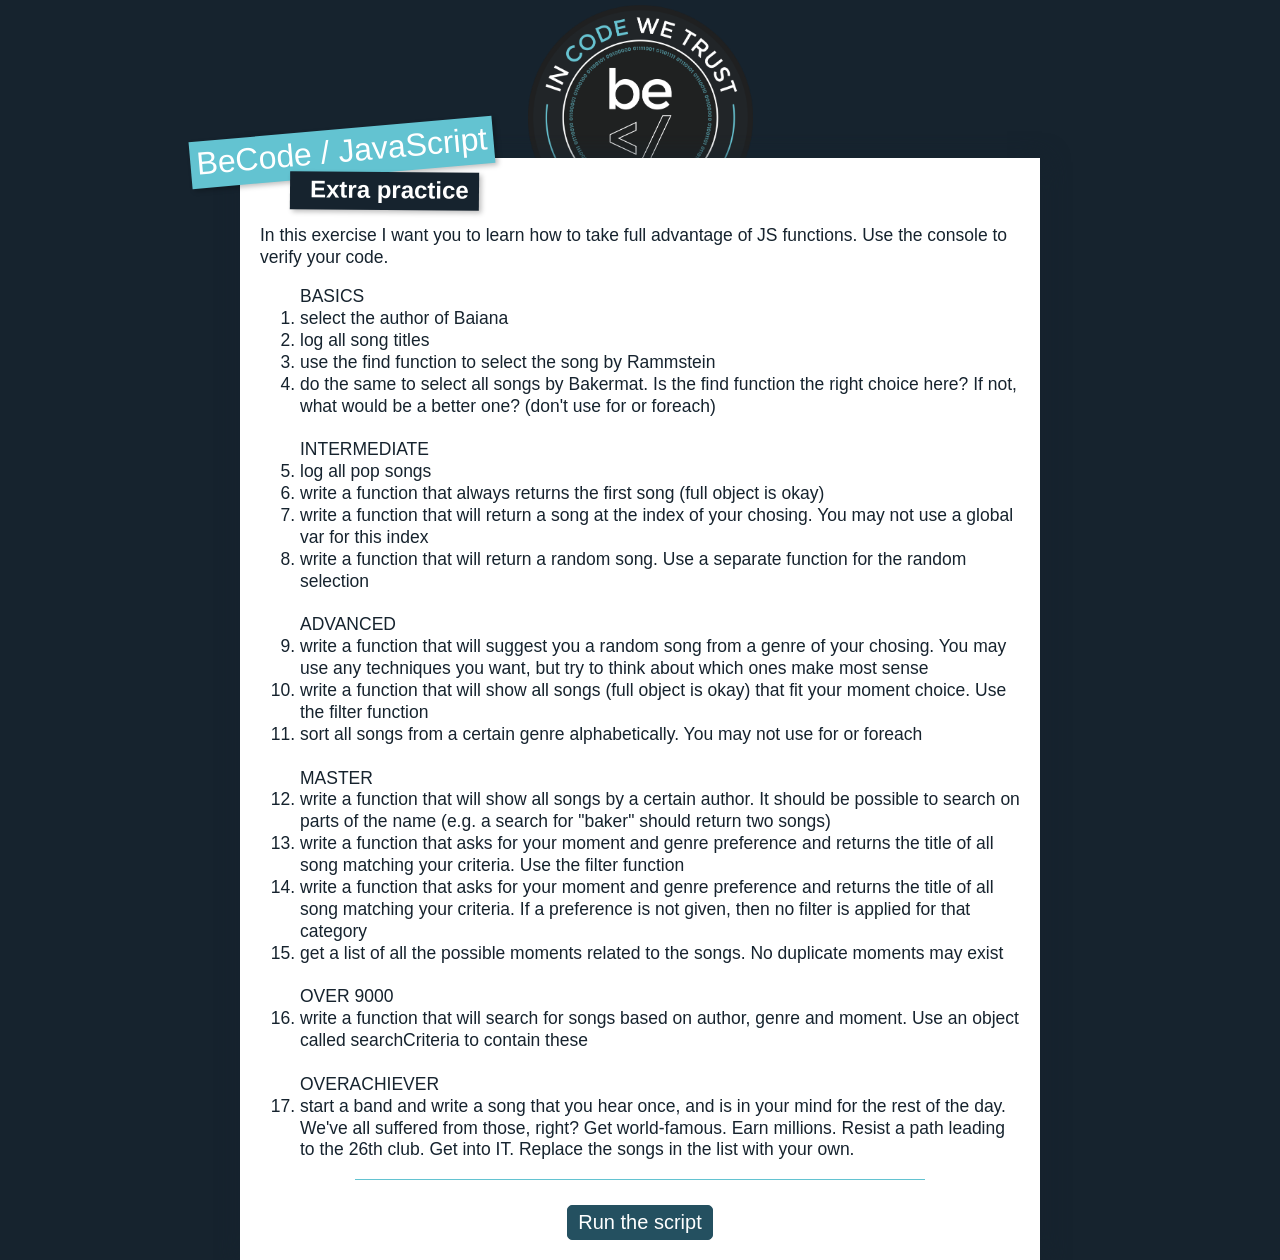
<file: 09_jukebox/index.html>
<!DOCTYPE html>
<html lang="en">

<head>
    <meta charset="UTF-8" />
    <title>BeCode/JavaScript - Extra practice</title>

    <link href="https://fonts.googleapis.com/css?family=Montserrat" rel="stylesheet" />
    <link rel="stylesheet" href="../_shared/css/normalize.css" />
    <link rel="stylesheet" href="../_shared/css/styles.css" />
</head>

<body>
<div class="container">
    <header>
        <h1>BeCode / JavaScript</h1>
        <h2>
            <strong>Extra practice</strong>
        </h2>
    </header>
    <div class="content">
        <section class="explain">
            <p>In this exercise I want you to learn how to take full advantage of JS functions. Use the console to verify your code.
            </p>
            <ol>
                BASICS
                <li>select the author of Baiana
                </li>
                <li>log all song titles
                </li>
                <li>use the find function to select the song by Rammstein
                </li>
                <li>do the same to select all songs by Bakermat. Is the find function the right choice here? If not, what would be a better one? (don't use for or foreach)
                </li><br/>
                INTERMEDIATE
                <li>log all pop songs</li>
                <li>write a function that always returns the first song (full object is okay)
                </li>
                <li>write a function that will return a song at the index of your chosing. You may not use a global var for this index
                </li>
                <li>write a function that will return a random song. Use a separate function for the random selection
                </li><br/>
                ADVANCED
                <li>write a function that will suggest you a random song from a genre of your chosing. You may use any techniques you want, but try to think about which ones make most sense
                </li>
                <li>write a function that will show all songs (full object is okay) that fit your moment choice. Use the filter function
                </li>
                <li>sort all songs from a certain genre alphabetically. You may not use for or foreach
                </li><br/>
                MASTER
                <li>write a function that will show all songs by a certain author. It should be possible to search on parts of the name (e.g. a search for "baker" should return two songs)
                </li>
                <li>write a function that asks for your moment and genre preference and returns the title of all song matching your criteria. Use the filter function
                </li>
                <li>write a function that asks for your moment and genre preference and returns the title of all song matching your criteria. If a preference is not given, then no filter is applied for that category
                </li>
                <li>get a list of all the possible moments related to the songs. No duplicate moments may exist
                </li><br/>
                OVER 9000
                <li>write a function that will search for songs based on author, genre and moment. Use an object called searchCriteria to contain these
                </li><br/>
                OVERACHIEVER
                <li>start a band and write a song that you hear once, and is in your mind for the rest of the day. We've all suffered from those, right? Get world-famous. Earn millions. Resist a path leading to the 26th club. Get into IT. Replace the songs in the list with your own.</li>


            </ol>
        </section>
        <section class="material">
            <div class="actions">
                <button type="button" id="run">Run the script</button>
            </div>
        </section>
    </div>
</div>

<script src="jukebox.js"></script>
</body>
</html>
</file>
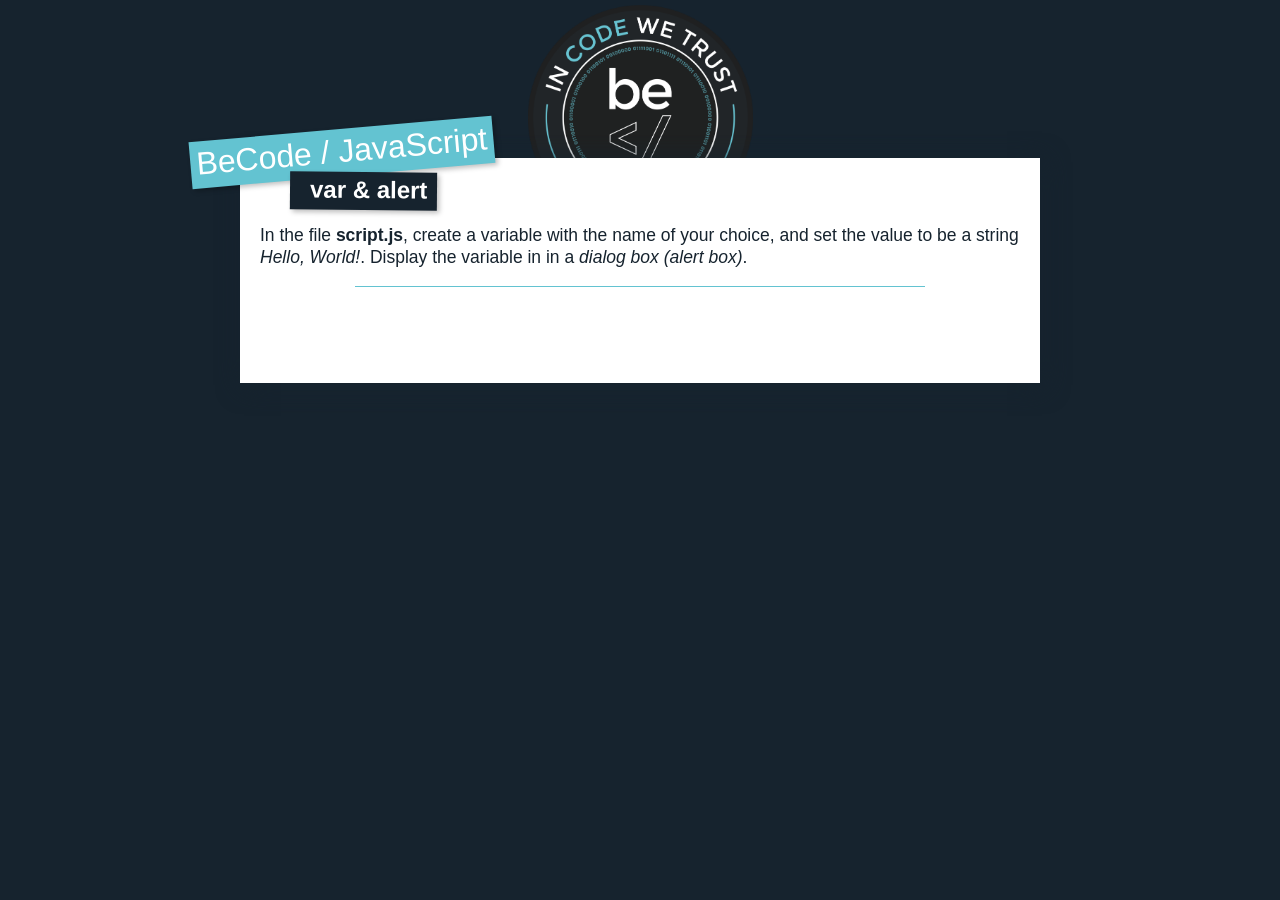
<file: 01-base/01-var-alert/index.html>
<!DOCTYPE html>
<html lang="en">
    <head>
        <meta charset="UTF-8" />
        <title>BeCode/JavaScript - var & alert</title>

        <link href="https://fonts.googleapis.com/css?family=Montserrat" rel="stylesheet" />
        <link rel="stylesheet" href="../../_shared/css/normalize.css" />
        <link rel="stylesheet" href="../../_shared/css/styles.css" />
    </head>
    <body>
        <div class="container">
            <header>
                <h1>BeCode / JavaScript</h1>
                <h2>
                    <strong>var & alert</strong>
                </h2>
            </header>
            <div class="content">
                <section class="explain">
                    <p>In the file <strong>script.js</strong>, create a variable with the name of your choice,
                        and set the value to be a string <em>Hello, World!</em>. Display the variable in
                        in a <em>dialog box (alert box)</em>.</p>
                </section>
            </div>
        </div>

        <script src="./script.js"></script>
    </body>
</html>
</file>
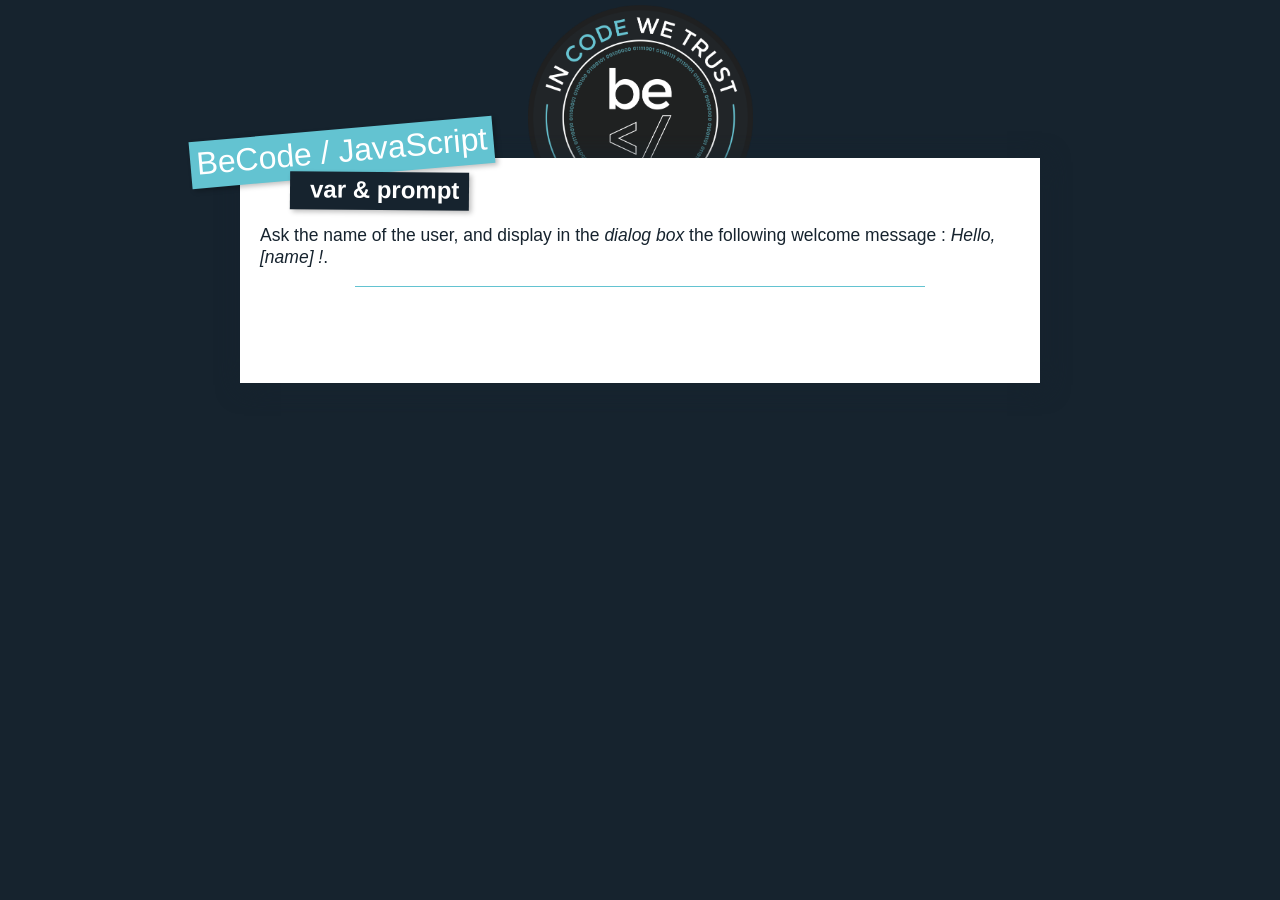
<file: 01-base/02-var-prompt/index.html>
<!DOCTYPE html>
<html lang="en">
    <head>
        <meta charset="UTF-8" />
        <title>BeCode/JavaScript - var & prompt</title>

        <link href="https://fonts.googleapis.com/css?family=Montserrat" rel="stylesheet" />
        <link rel="stylesheet" href="../../_shared/css/normalize.css" />
        <link rel="stylesheet" href="../../_shared/css/styles.css" />
    </head>
    <body>
        <div class="container">
            <header>
                <h1>BeCode / JavaScript</h1>
                <h2>
                    <strong>var & prompt</strong>
                </h2>
            </header>
            <div class="content">
                <section class="explain">
                    <p>Ask the name of the user, and display in the  <em>dialog box</em> the following welcome message : <em>Hello, [name] !</em>.</p>
                </section>
            </div>
        </div>

        <script src="./script.js"></script>
    </body>
</html>
</file>
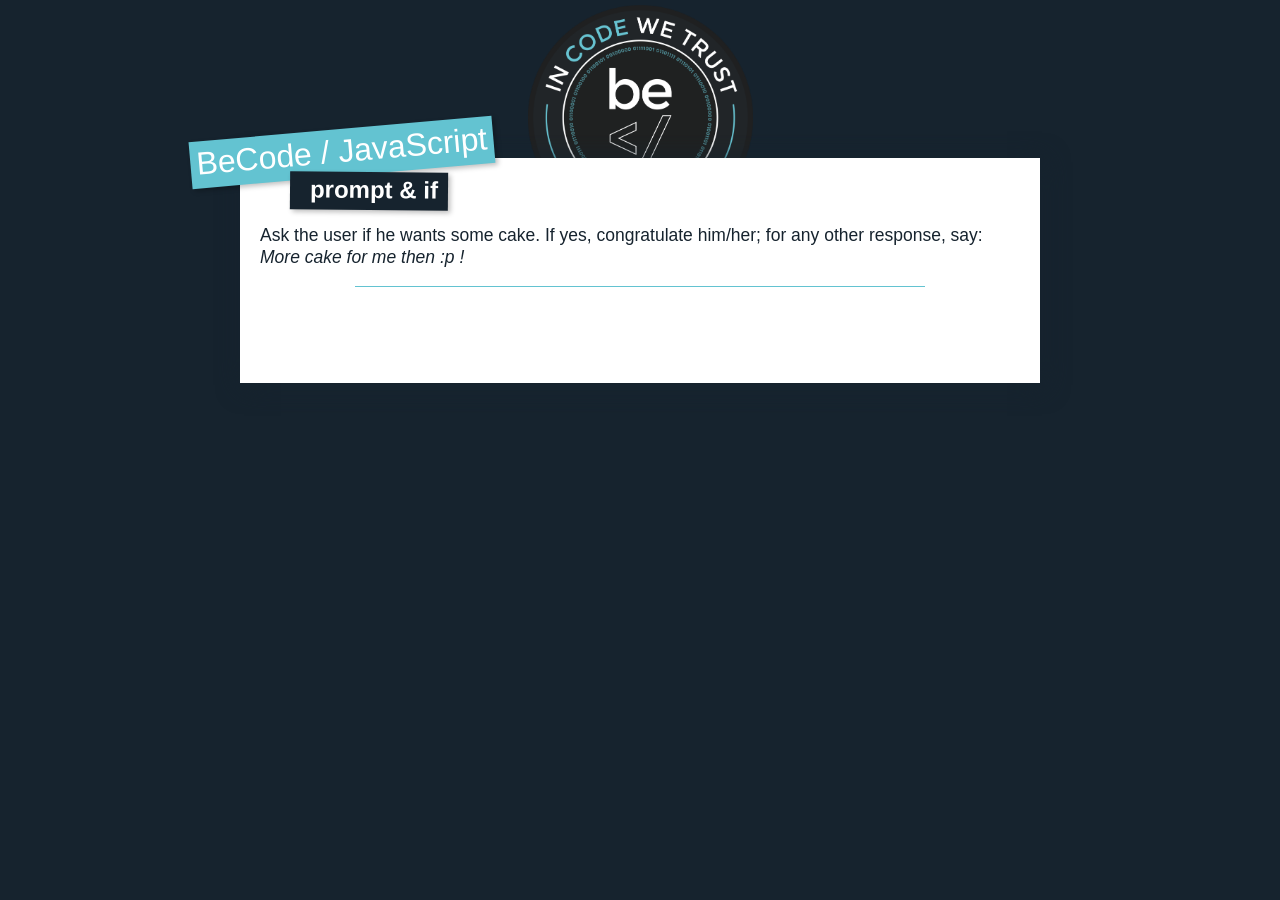
<file: 01-base/03-prompt-if/index.html>
<!DOCTYPE html>
<html lang="en">
    <head>
        <meta charset="UTF-8" />
        <title>BeCode/JavaScript - prompt & if</title>

        <link href="https://fonts.googleapis.com/css?family=Montserrat" rel="stylesheet" />
        <link rel="stylesheet" href="../../_shared/css/normalize.css" />
        <link rel="stylesheet" href="../../_shared/css/styles.css" />
    </head>
    <body>
        <div class="container">
            <header>
                <h1>BeCode / JavaScript</h1>
                <h2>
                    <strong>prompt & if</strong>
                </h2>
            </header>
            <div class="content">
                <section class="explain">
                    <p>Ask the user if he wants some cake. If yes, congratulate him/her; for any other response, say:
                        <em>More cake for me then :p !</em></p>
                </section>
            </div>
        </div>

        <script src="./script.js"></script>
    </body>
</html>
</file>
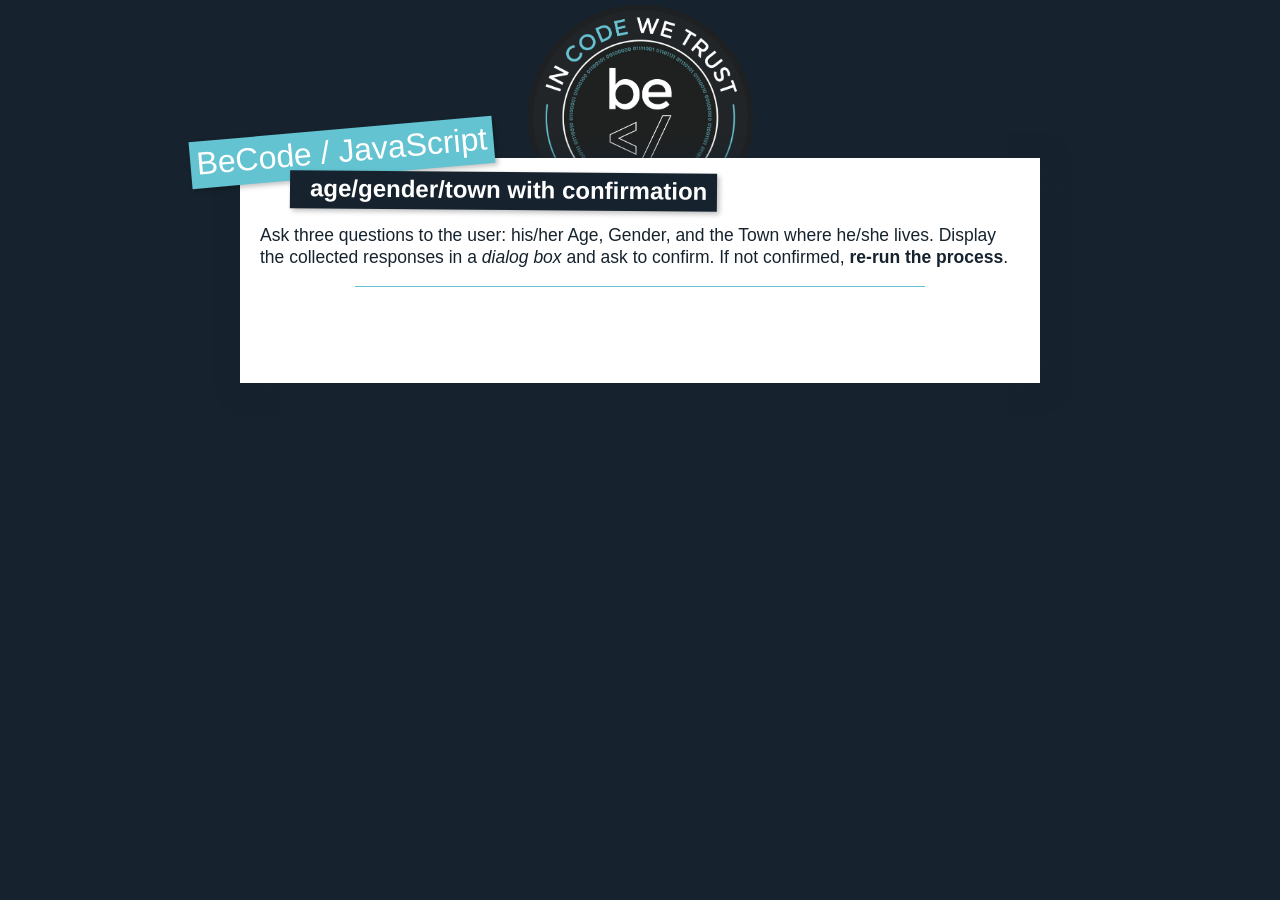
<file: 01-base/04-agt-confirm/index.html>
<!DOCTYPE html>
<html lang="en">
    <head>
        <meta charset="UTF-8" />
        <title>BeCode/JavaScript - age/gender/town with confirmation</title>

        <link href="https://fonts.googleapis.com/css?family=Montserrat" rel="stylesheet" />
        <link rel="stylesheet" href="../../_shared/css/normalize.css" />
        <link rel="stylesheet" href="../../_shared/css/styles.css" />
    </head>
    <body>
        <div class="container">
            <header>
                <h1>BeCode / JavaScript</h1>
                <h2>
                    <strong>age/gender/town with confirmation</strong>
                </h2>
            </header>
            <div class="content">
                <section class="explain">
                    <p>Ask three questions to the user: his/her Age, Gender, and the Town where he/she lives.
                        Display the collected responses in a <em>dialog box</em> and ask to confirm.
                        If not confirmed, <strong>re-run the process</strong>.</p>
                </section>
            </div>
        </div>

        <script src="./script.js"></script>
    </body>
</html>
</file>
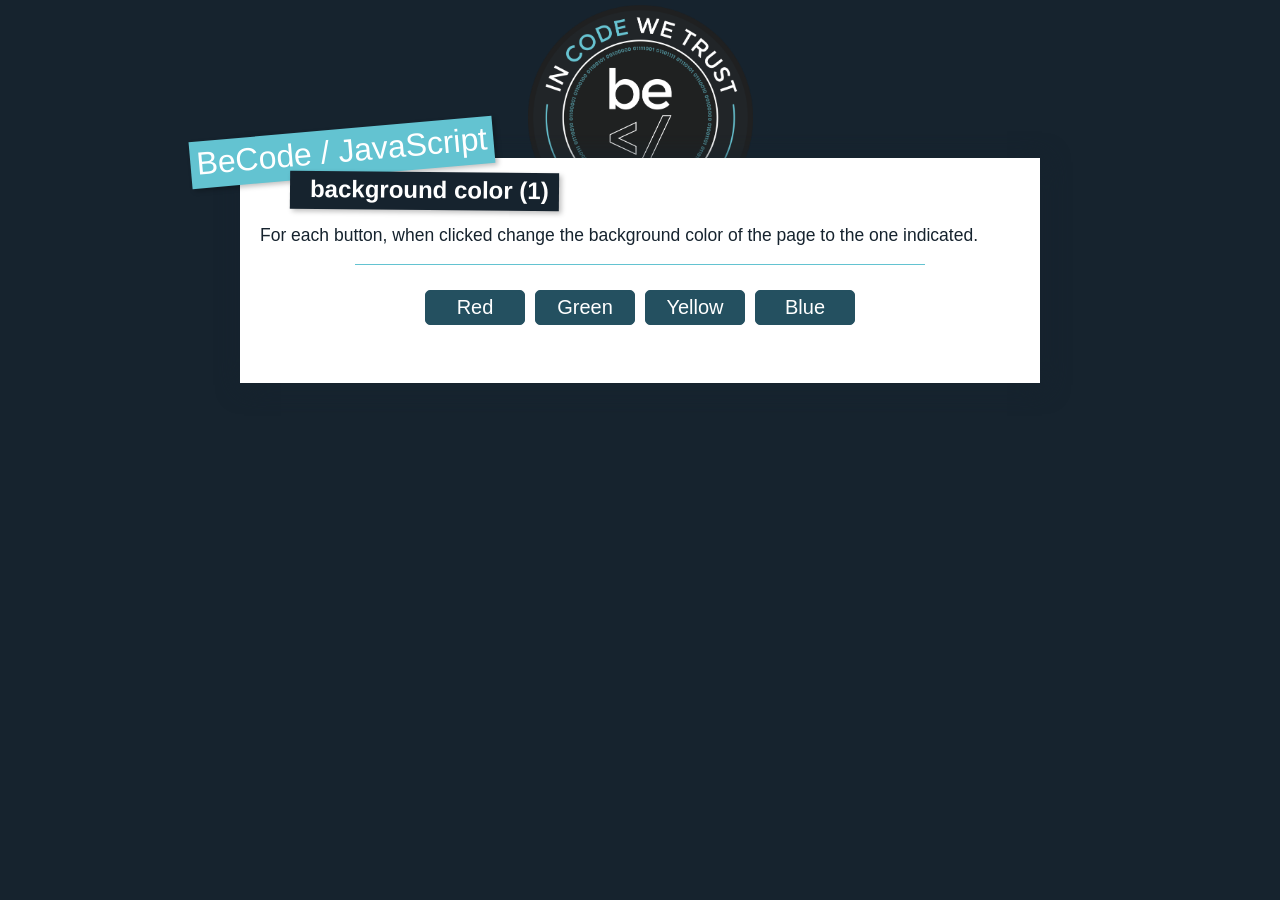
<file: 02-colors/01-change-bcg-one/index.html>
<!DOCTYPE html>
<html lang="en">
    <head>
        <meta charset="UTF-8" />
        <title>BeCode/JavaScript - Background color (1)</title>

        <link href="https://fonts.googleapis.com/css?family=Montserrat" rel="stylesheet" />
        <link rel="stylesheet" href="../../_shared/css/normalize.css" />
        <link rel="stylesheet" href="../../_shared/css/styles.css" />
    </head>
    <body>
        <div class="container">
            <header>
                <h1>BeCode / JavaScript</h1>
                <h2>
                    <strong>background color (1)</strong>
                </h2>
            </header>
            <div class="content">
                <section class="explain">
                    <p>For each button, when clicked change the background color of the page to the one indicated.</p>
                </section>
                <section class="material">
                    <div class="actions">
                        <button type="button" id="red">Red</button>
                        <button type="button" id="green">Green</button>
                        <button type="button" id="yellow">Yellow</button>
                        <button type="button" id="blue">Blue</button>
                    </div>
                </section>
            </div>
        </div>

        <script src="./script.js"></script>
    </body>
</html>
</file>
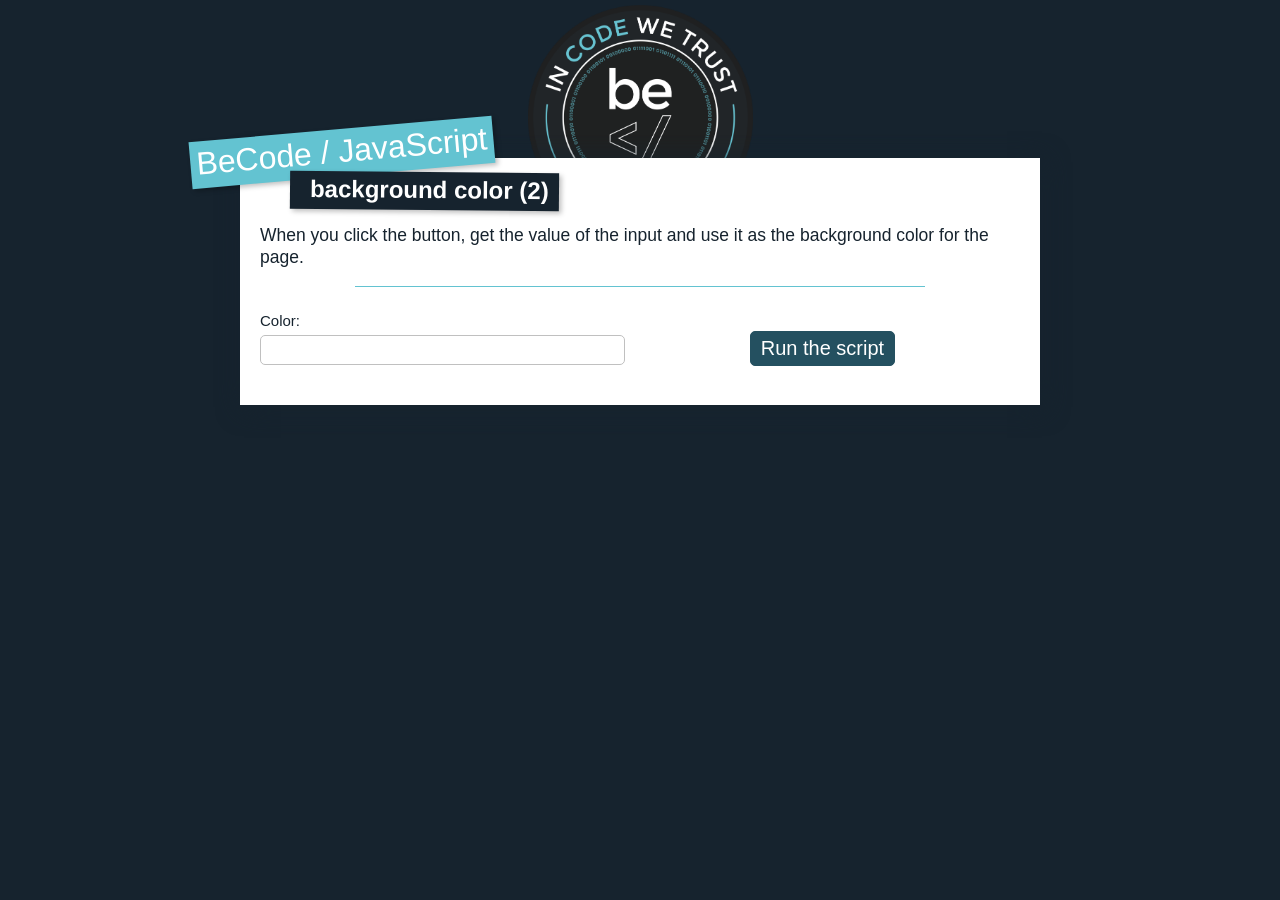
<file: 02-colors/02-change-bcg-two/index.html>
<!DOCTYPE html>
<html lang="en">
    <head>
        <meta charset="UTF-8" />
        <title>BeCode/JavaScript - background color (2)</title>

        <link href="https://fonts.googleapis.com/css?family=Montserrat" rel="stylesheet" />
        <link rel="stylesheet" href="../../_shared/css/normalize.css" />
        <link rel="stylesheet" href="../../_shared/css/styles.css" />
    </head>
    <body>
        <div class="container">
            <header>
                <h1>BeCode / JavaScript</h1>
                <h2>
                    <strong>background color (2)</strong>
                </h2>
            </header>
            <div class="content">
                <section class="explain">
                    <p>When you click the button, get the value of the input and use it as the background color for the page.</p>
                </section>
                <section class="material">
                    <form action="#" method="post">
                        <div class="field">
                            <label for="color">Color:</label>
                            <input type="text" name="color" id="color" />
                        </div>
                        <div class="actions">
                            <button type="button" id="run">Run the script</button>
                        </div>
                    </form>
                </section>
            </div>
        </div>

        <script src="./script.js"></script>
    </body>
</html>
</file>
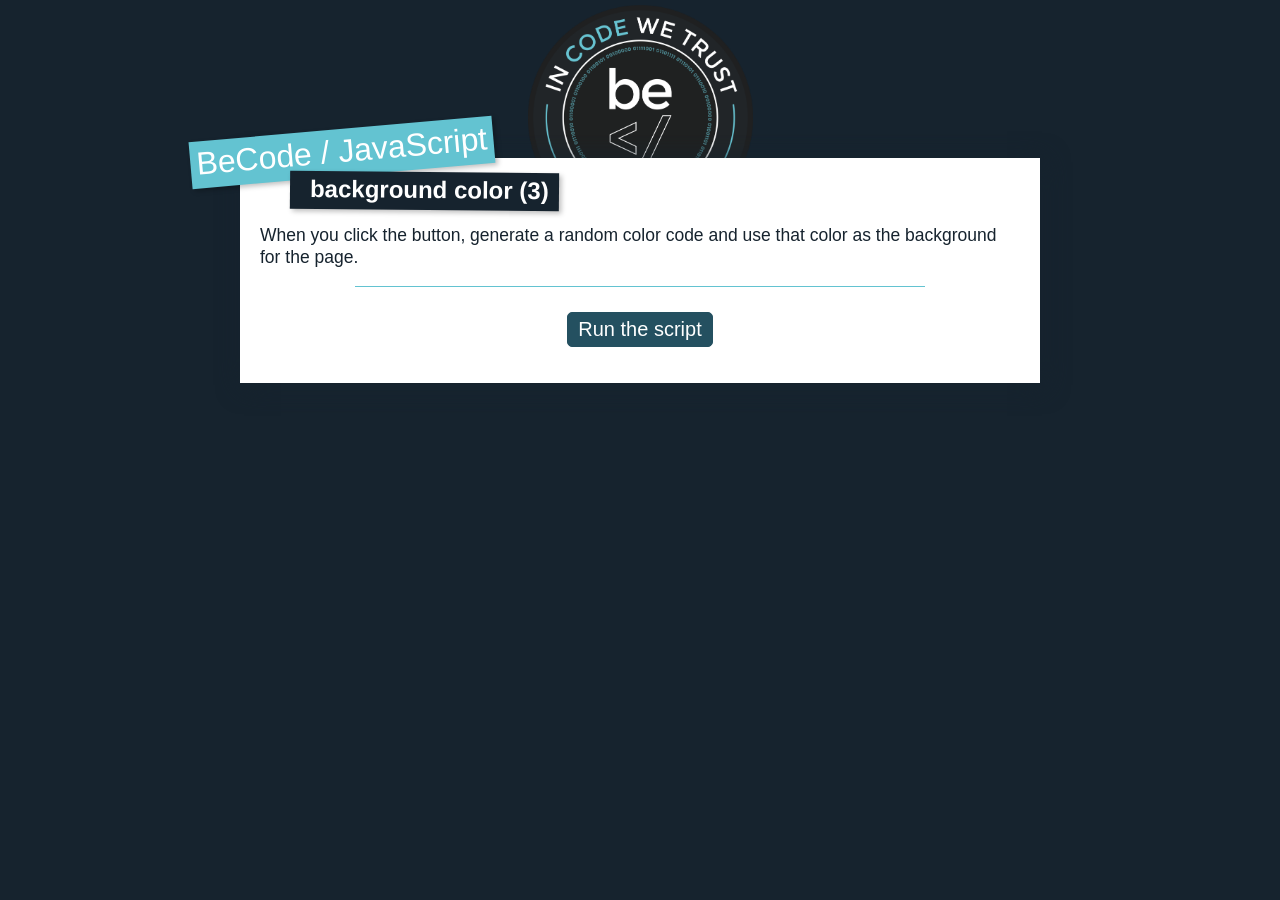
<file: 02-colors/03-change-bcg-three/index.html>
<!DOCTYPE html>
<html lang="en">
    <head>
        <meta charset="UTF-8" />
        <title>BeCode/JavaScript - background color</title>

        <link href="https://fonts.googleapis.com/css?family=Montserrat" rel="stylesheet" />
        <link rel="stylesheet" href="../../_shared/css/normalize.css" />
        <link rel="stylesheet" href="../../_shared/css/styles.css" />
    </head>
    <body>
        <div class="container">
            <header>
                <h1>BeCode / JavaScript</h1>
                <h2>
                    <strong>background color (3)</strong>
                </h2>
            </header>
            <div class="content">
                <section class="explain">
                    <p>When you click the button, generate a random color code and use that color as the background for the page.</p>
                </section>
                <section class="material">
                    <div class="actions">
                        <button type="button" id="run">Run the script</button>
                    </div>
                </section>
            </div>
        </div>

        <script src="./script.js"></script>
    </body>
</html>
</file>
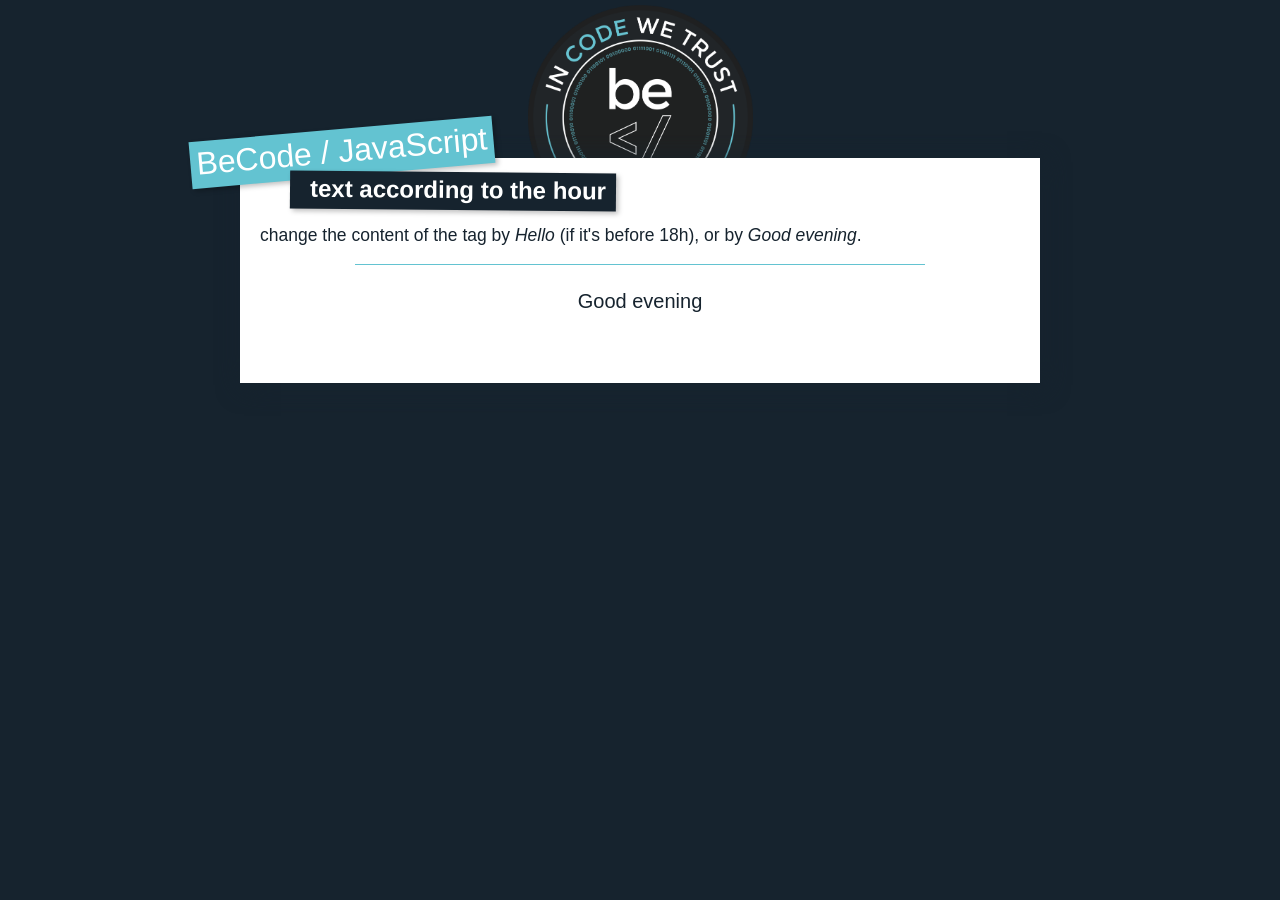
<file: 03-dates/01-title-by-hour-one/index.html>
<!DOCTYPE html>
<html lang="en">
    <head>
        <meta charset="UTF-8" />
        <title>BeCode/JavaScript - text according to the hour</title>

        <link href="https://fonts.googleapis.com/css?family=Montserrat" rel="stylesheet" />
        <link rel="stylesheet" href="../../_shared/css/normalize.css" />
        <link rel="stylesheet" href="../../_shared/css/styles.css" />
    </head>
    <body>
        <div class="container">
            <header>
                <h1>BeCode / JavaScript</h1>
                <h2>
                    <strong>text according to the hour</strong>
                </h2>
            </header>
            <div class="content">
                <section class="explain">
                    <p>change the content of the tag by <em>Hello</em> (if it's before 18h), or by <em>Good evening</em>.</p>
                </section>
                <section class="material">
                    <p id="target">Change me !</p>
                </section>
            </div>
        </div>

        <script src="./script.js"></script>
    </body>
</html>
</file>
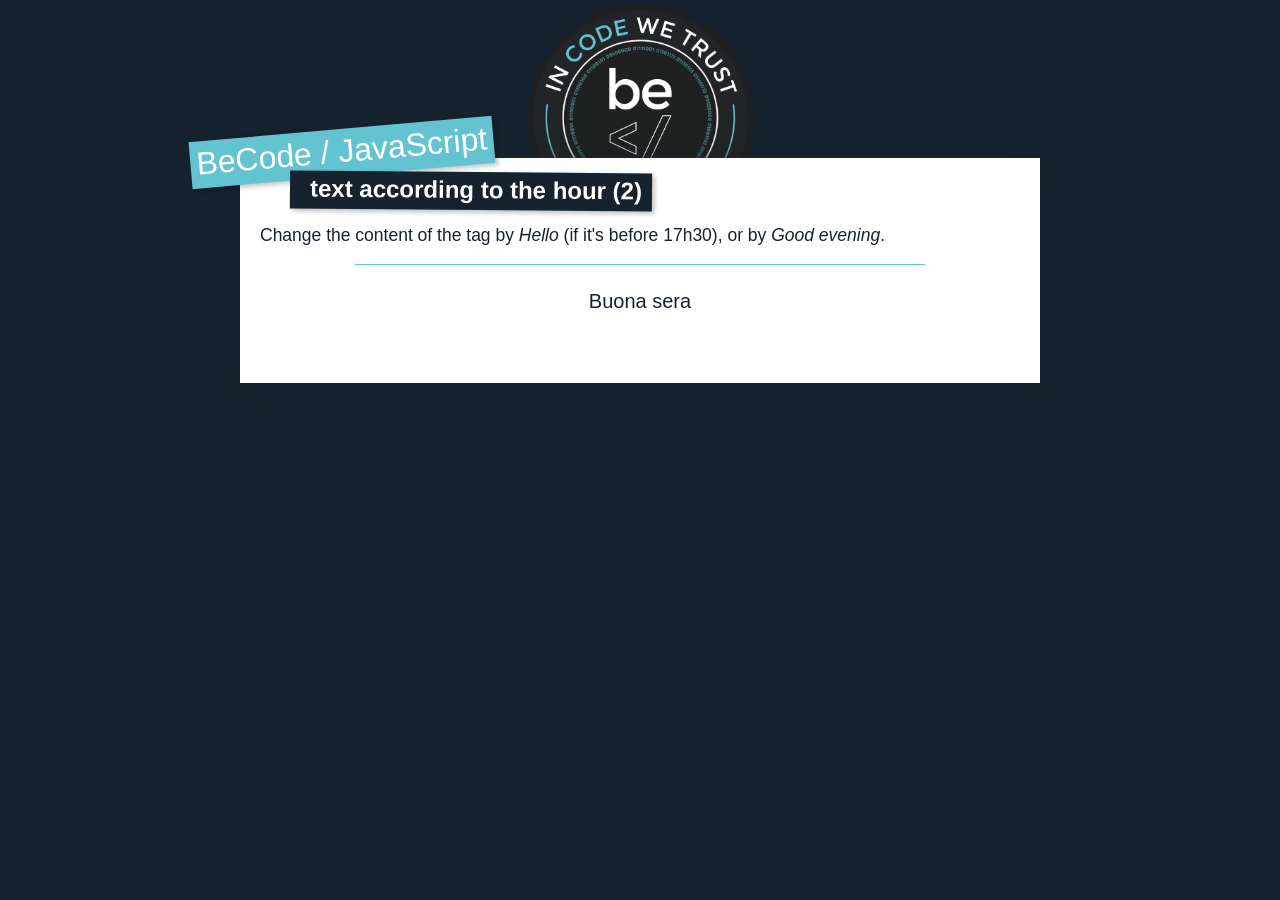
<file: 03-dates/02-title-by-hour-two/index.html>
<!DOCTYPE html>
<html lang="en">
    <head>
        <meta charset="UTF-8" />
        <title>BeCode/JavaScript - text according to the hour (2)</title>

        <link href="https://fonts.googleapis.com/css?family=Montserrat" rel="stylesheet" />
        <link rel="stylesheet" href="../../_shared/css/normalize.css" />
        <link rel="stylesheet" href="../../_shared/css/styles.css" />
    </head>
    <body>
        <div class="container">
            <header>
                <h1>BeCode / JavaScript</h1>
                <h2>
                    <strong>text according to the hour (2)</strong>
                </h2>
            </header>
            <div class="content">
                <section class="explain">
                    <p>Change the content of the tag by <em>Hello</em> (if it's before 17h30), or by <em>Good evening</em>.</p>
                </section>
                <section class="material">
                    <p id="target">Change me !</p>
                </section>
            </div>
        </div>

        <script src="./script.js"></script>
    </body>
</html>
</file>
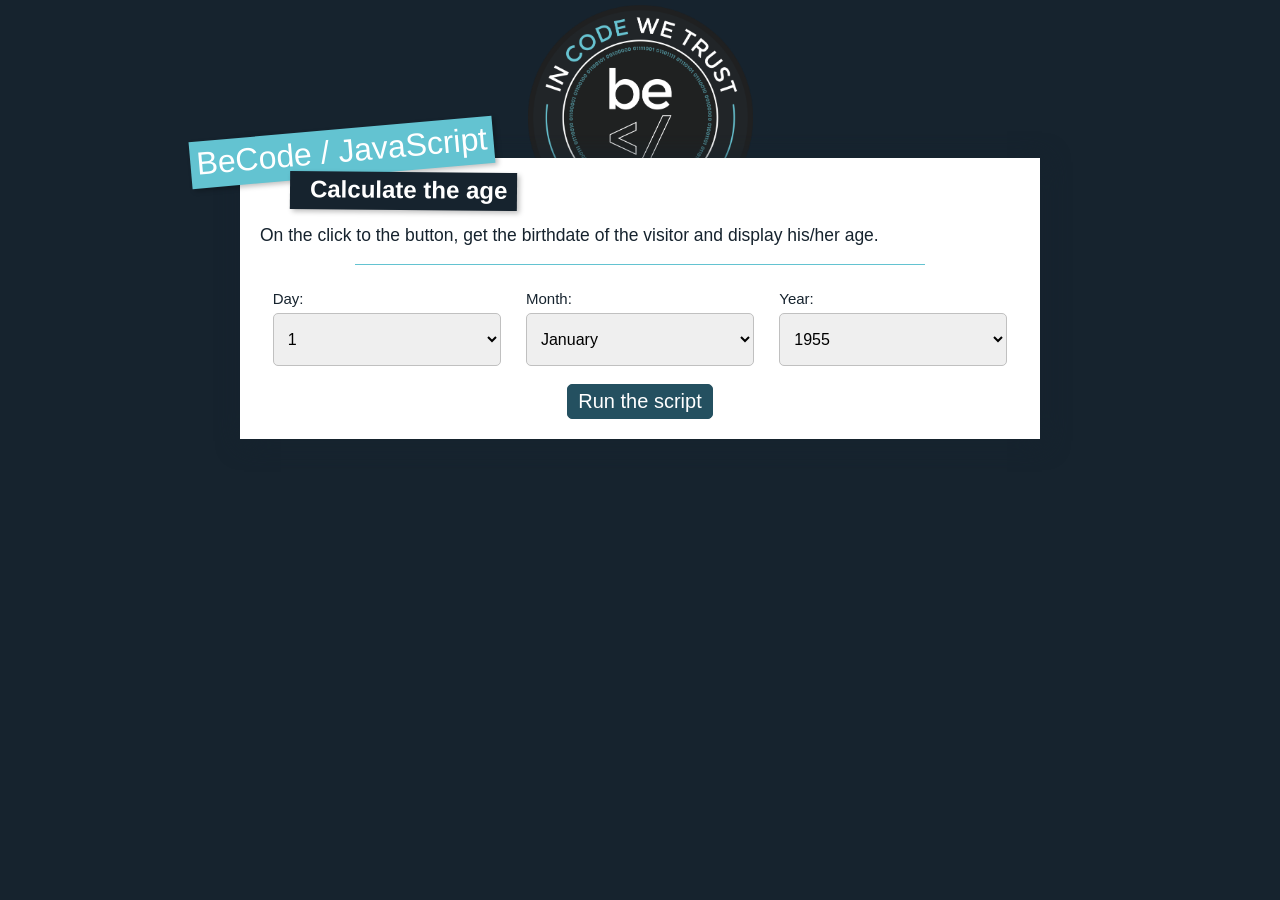
<file: 03-dates/03-age-by-select/index.html>
<!DOCTYPE html>
<html lang="en">
    <head>
        <meta charset="UTF-8" />
        <title>BeCode/JavaScript - calculate the age</title>

        <link href="https://fonts.googleapis.com/css?family=Montserrat" rel="stylesheet" />
        <link rel="stylesheet" href="../../_shared/css/normalize.css" />
        <link rel="stylesheet" href="../../_shared/css/styles.css" />
    </head>
    <body>
        <div class="container">
            <header>
                <h1>BeCode / JavaScript</h1>
                <h2>
                    <strong>Calculate the age</strong>
                </h2>
            </header>
            <div class="content">
                <section class="explain">
                    <p>On the click to the button, get the birthdate of the visitor and display his/her age.</p>
                </section>
                <section class="material">
                    <form action="#" method="post">
                        <div class="field dob">
                            <label for="dob-day">Day:</label>
                            <select name="dob-day" id="dob-day">
                                <option value="1">1</option>
                                <option value="2">2</option>
                                <option value="3">3</option>
                                <option value="4">4</option>
                                <option value="5">5</option>
                                <option value="6">6</option>
                                <option value="7">7</option>
                                <option value="8">8</option>
                                <option value="9">9</option>
                                <option value="10">10</option>
                                <option value="11">11</option>
                                <option value="12">12</option>
                                <option value="13">13</option>
                                <option value="14">14</option>
                                <option value="15">15</option>
                                <option value="16">16</option>
                                <option value="17">17</option>
                                <option value="18">18</option>
                                <option value="19">19</option>
                                <option value="20">20</option>
                                <option value="21">21</option>
                                <option value="22">22</option>
                                <option value="23">23</option>
                                <option value="24">24</option>
                                <option value="25">25</option>
                                <option value="26">26</option>
                                <option value="27">27</option>
                                <option value="28">28</option>
                                <option value="29">29</option>
                                <option value="30">30</option>
                                <option value="31">31</option>
                            </select>
                        </div>
                        <div class="field dob">
                            <label for="dob-month">Month:</label>
                            <select name="dob-month" id="dob-month">
                                <option value="1">January</option>
                                <option value="2">February</option>
                                <option value="3">March</option>
                                <option value="4">April</option>
                                <option value="5">Mei</option>
                                <option value="6">June</option>
                                <option value="7">July</option>
                                <option value="8">August</option>
                                <option value="9">September</option>
                                <option value="10">October</option>
                                <option value="11">November</option>
                                <option value="12">Décember</option>
                            </select>
                        </div>
                        <div class="field dob">
                            <label for="dob-year">Year:</label>
                            <select name="dob-year" id="dob-year">
                                <option value="1955">1955</option>
                                <option value="1956">1956</option>
                                <option value="1957">1957</option>
                                <option value="1958">1958</option>
                                <option value="1959">1959</option>
                                <option value="1960">1960</option>
                                <option value="1961">1961</option>
                                <option value="1962">1962</option>
                                <option value="1963">1963</option>
                                <option value="1964">1964</option>
                                <option value="1965">1965</option>
                                <option value="1966">1966</option>
                                <option value="1967">1967</option>
                                <option value="1968">1968</option>
                                <option value="1969">1969</option>
                                <option value="1970">1970</option>
                                <option value="1971">1971</option>
                                <option value="1972">1972</option>
                                <option value="1973">1973</option>
                                <option value="1974">1974</option>
                                <option value="1975">1975</option>
                                <option value="1976">1976</option>
                                <option value="1977">1977</option>
                                <option value="1978">1978</option>
                                <option value="1979">1979</option>
                                <option value="1980">1980</option>
                                <option value="1981">1981</option>
                                <option value="1982">1982</option>
                                <option value="1983">1983</option>
                                <option value="1984">1984</option>
                                <option value="1985">1985</option>
                                <option value="1986">1986</option>
                                <option value="1987">1987</option>
                                <option value="1988">1988</option>
                                <option value="1989">1989</option>
                                <option value="1990">1990</option>
                                <option value="1991">1991</option>
                                <option value="1992">1992</option>
                                <option value="1993">1993</option>
                                <option value="1994">1994</option>
                                <option value="1995">1995</option>
                                <option value="1996">1996</option>
                                <option value="1997">1997</option>
                                <option value="1998">1998</option>
                                <option value="1999">1999</option>
                                <option value="2000">2000</option>
                                <option value="2001">2001</option>
                                <option value="2002">2002</option>
                                <option value="2003">2003</option>
                                <option value="2004">2004</option>
                                <option value="2005">2005</option>
                            </select>
                        </div>
                        <div class="actions">
                            <button type="button" id="run">Run the script</button>
                        </div>
                    </form>
                </section>      </div>
        </div>

        <script src="./script.js"></script>
    </body>
</html>
</file>
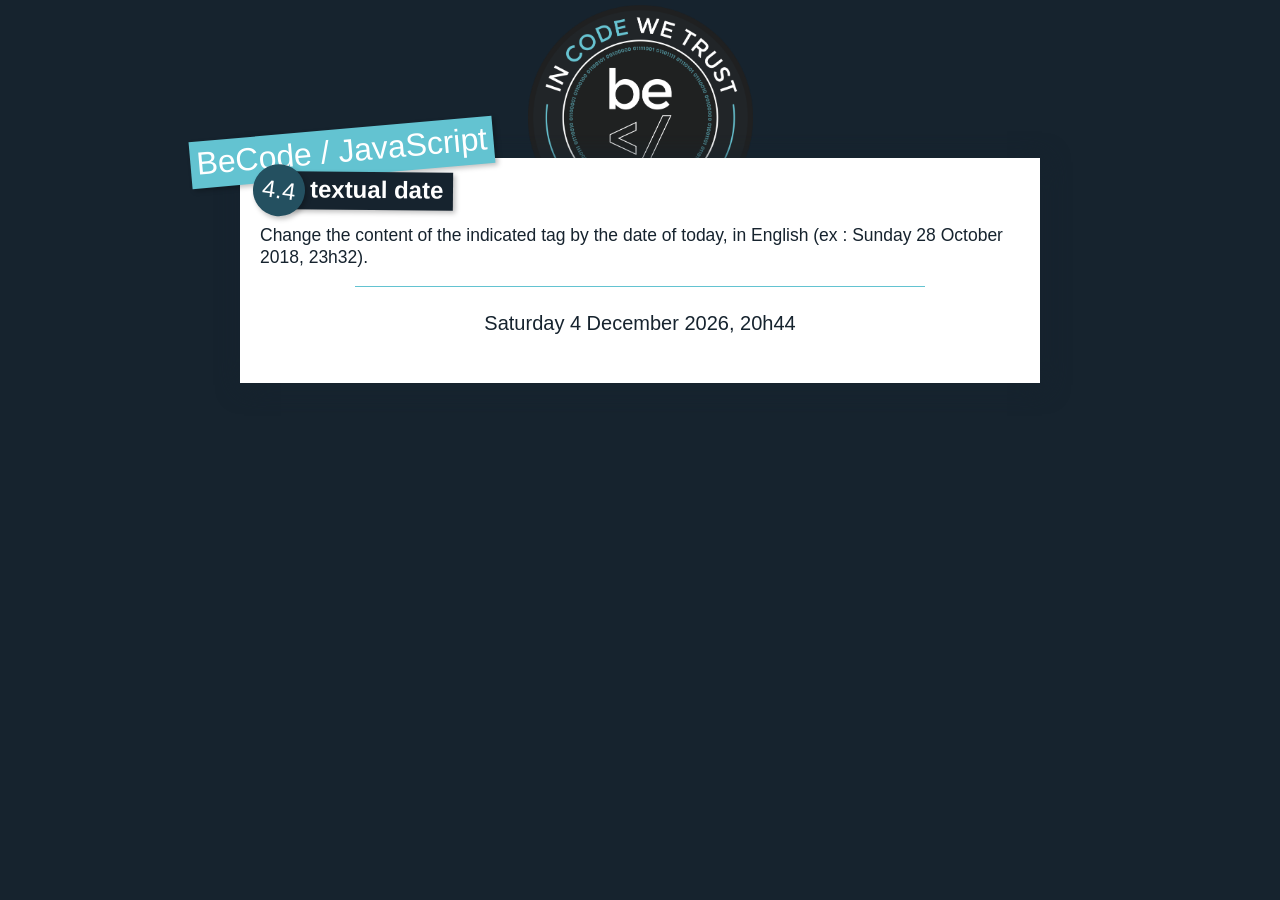
<file: 03-dates/04-locale-date-Optional/index.html>
<!DOCTYPE html>
<html lang="en">
    <head>
        <meta charset="UTF-8" />
        <title>BeCode/JavaScript - textual date</title>

        <link href="https://fonts.googleapis.com/css?family=Montserrat" rel="stylesheet" />
        <link rel="stylesheet" href="../../_shared/css/normalize.css" />
        <link rel="stylesheet" href="../../_shared/css/styles.css" />
    </head>
    <body>
        <div class="container">
            <header>
                <h1>BeCode / JavaScript</h1>
                <h2>
                    <span>4.4</span>
                    <strong>textual date</strong>
                </h2>
            </header>
            <div class="content">
                <section class="explain">
                    <p>Change the content of the indicated tag by the date of today, in English (ex : Sunday 28 October 2018, 23h32).</p>
                </section>
                <section class="material">
                    <p id="target">Change me !</p>
                </section>
            </div>
        </div>

        <script src="./script.js"></script>
    </body>
</html>
</file>
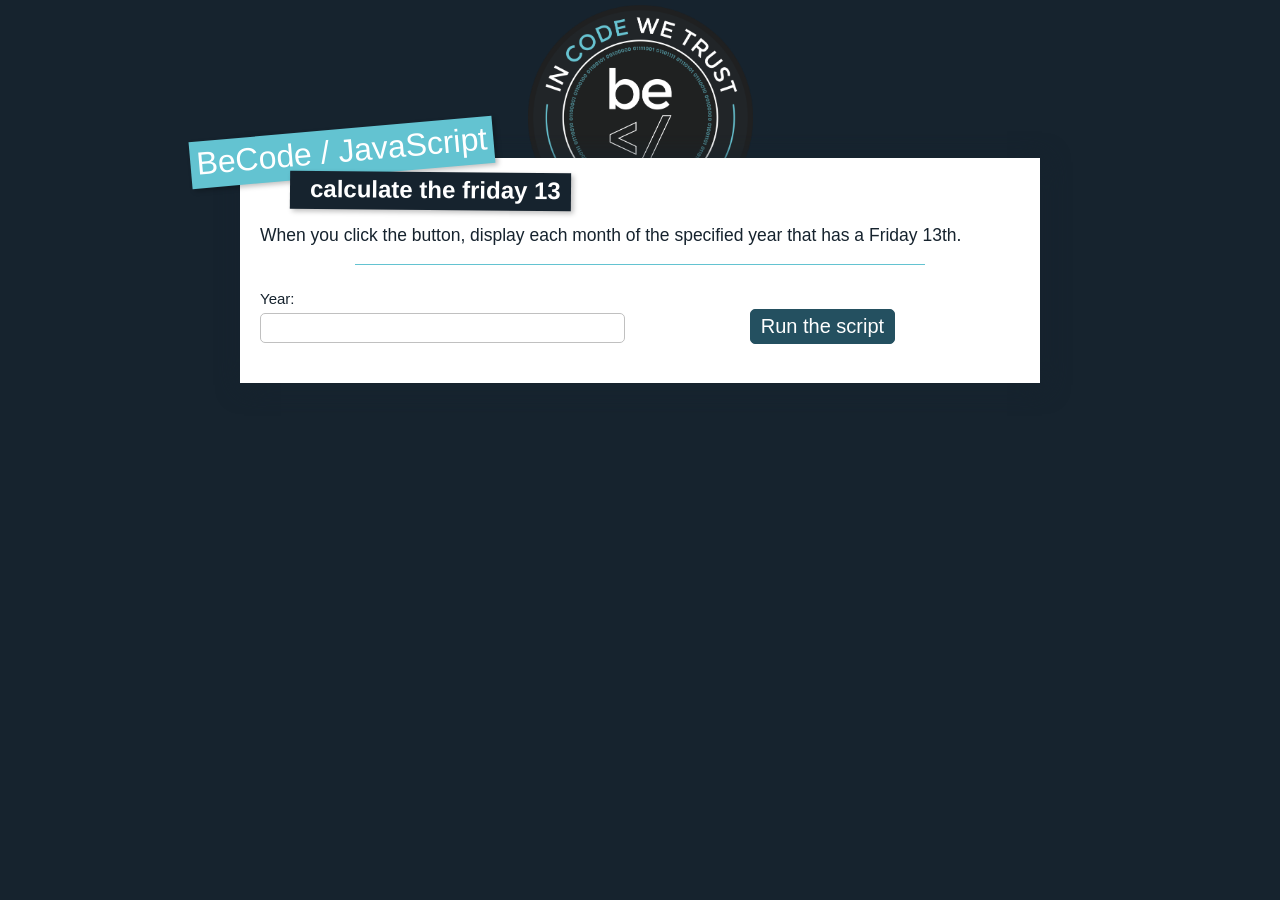
<file: 03-dates/05-get-spooky-fridays-Optional/index.html>
<!DOCTYPE html>
<html lang="en">
    <head>
        <meta charset="UTF-8" />
        <title>BeCode/JavaScript - calculate the friday 13</title>

        <link href="https://fonts.googleapis.com/css?family=Montserrat" rel="stylesheet" />
        <link rel="stylesheet" href="../../_shared/css/normalize.css" />
        <link rel="stylesheet" href="../../_shared/css/styles.css" />
    </head>
    <body>
        <div class="container">
            <header>
                <h1>BeCode / JavaScript</h1>
                <h2>
                    <strong>calculate the friday 13</strong>
                </h2>
            </header>
            <div class="content">
                <section class="explain">
                    <p>When you click the button, display each month of the specified year that has a Friday 13th.</p>
                </section>
                <section class="material">
                    <form action="#" method="post">
                        <div class="field">
                            <label for="year">Year:</label>
                            <input type="text" name="year" id="year" />
                        </div>
                        <div class="actions">
                            <button type="button" id="run">Run the script</button>
                        </div>
                    </form>
                </section>

            </div>
        </div>

        <script src="./script.js"></script>
    </body>
</html>
</file>
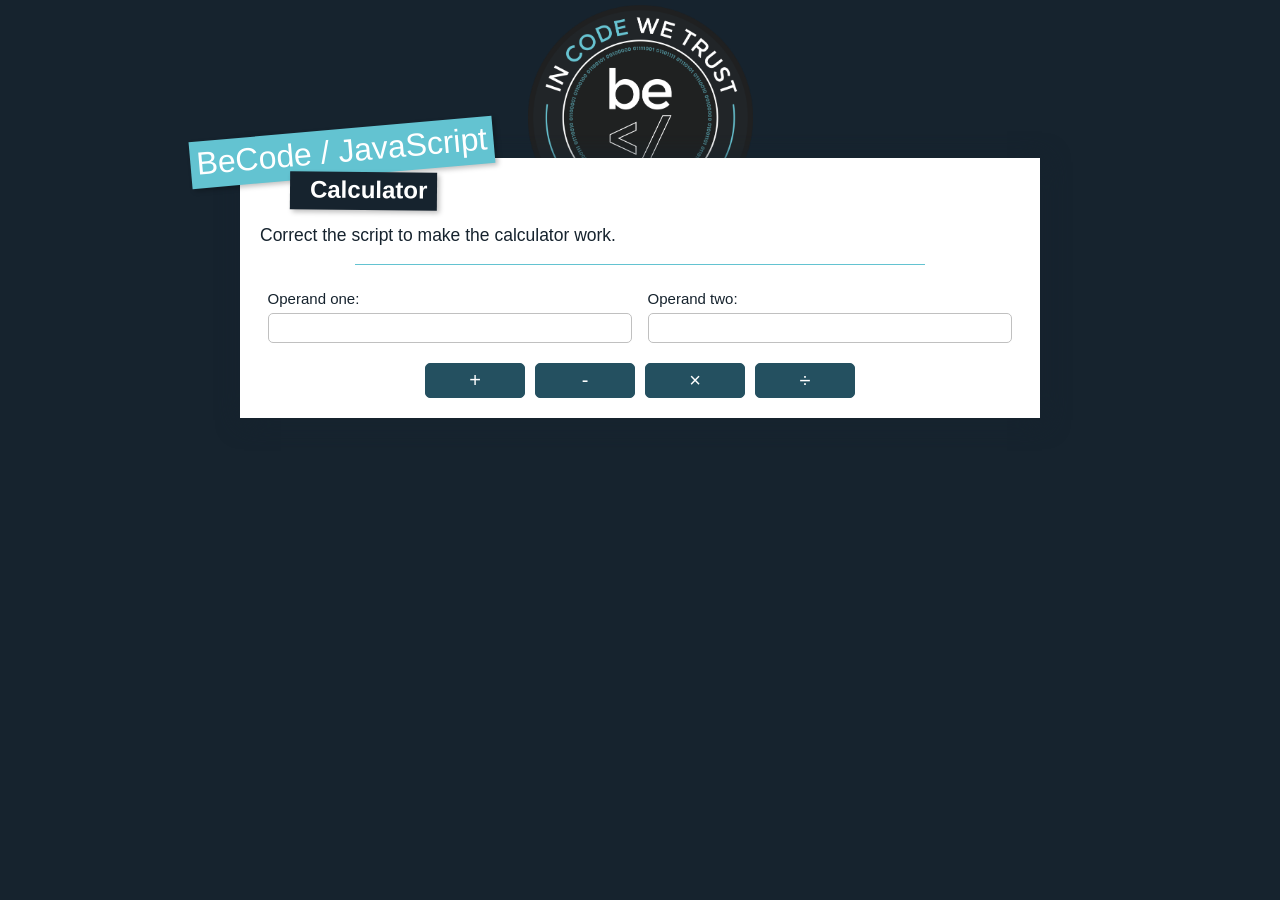
<file: 04-maths/01-calculator-one/index.html>
<!DOCTYPE html>
<html lang="en">
    <head>
        <meta charset="UTF-8" />
        <title>BeCode/JavaScript - calculator</title>

        <link href="https://fonts.googleapis.com/css?family=Montserrat" rel="stylesheet" />
        <link rel="stylesheet" href="../../_shared/css/normalize.css" />
        <link rel="stylesheet" href="../../_shared/css/styles.css" />
    </head>
    <body>
        <div class="container">
            <header>
                <h1>BeCode / JavaScript</h1>
                <h2>
                    <strong>Calculator</strong>
                </h2>
            </header>
            <div class="content">
                <section class="explain">
                    <p>Correct the script to make the calculator work.</p>
                </section>
                <section class="material">
                    <form action="#" method="post">
                        <div class="field">
                            <label for="op-one">Operand one:</label>
                            <input type="text" name="op-one" id="op-one" />
                        </div>
                        <div class="field">
                            <label for="op-two">Operand two:</label>
                            <input type="text" name="op-two" id="op-two" />
                        </div>
                        <div class="actions">
                            <button type="button" id="addition">+</button>
                            <button type="button" id="substraction">-</button>
                            <button type="button" id="multiplication">×</button>
                            <button type="button" id="division">÷</button>
                        </div>
                    </form>
                </section>
            </div>
        </div>

        <script src="./script.js"></script>
    </body>
</html>
</file>
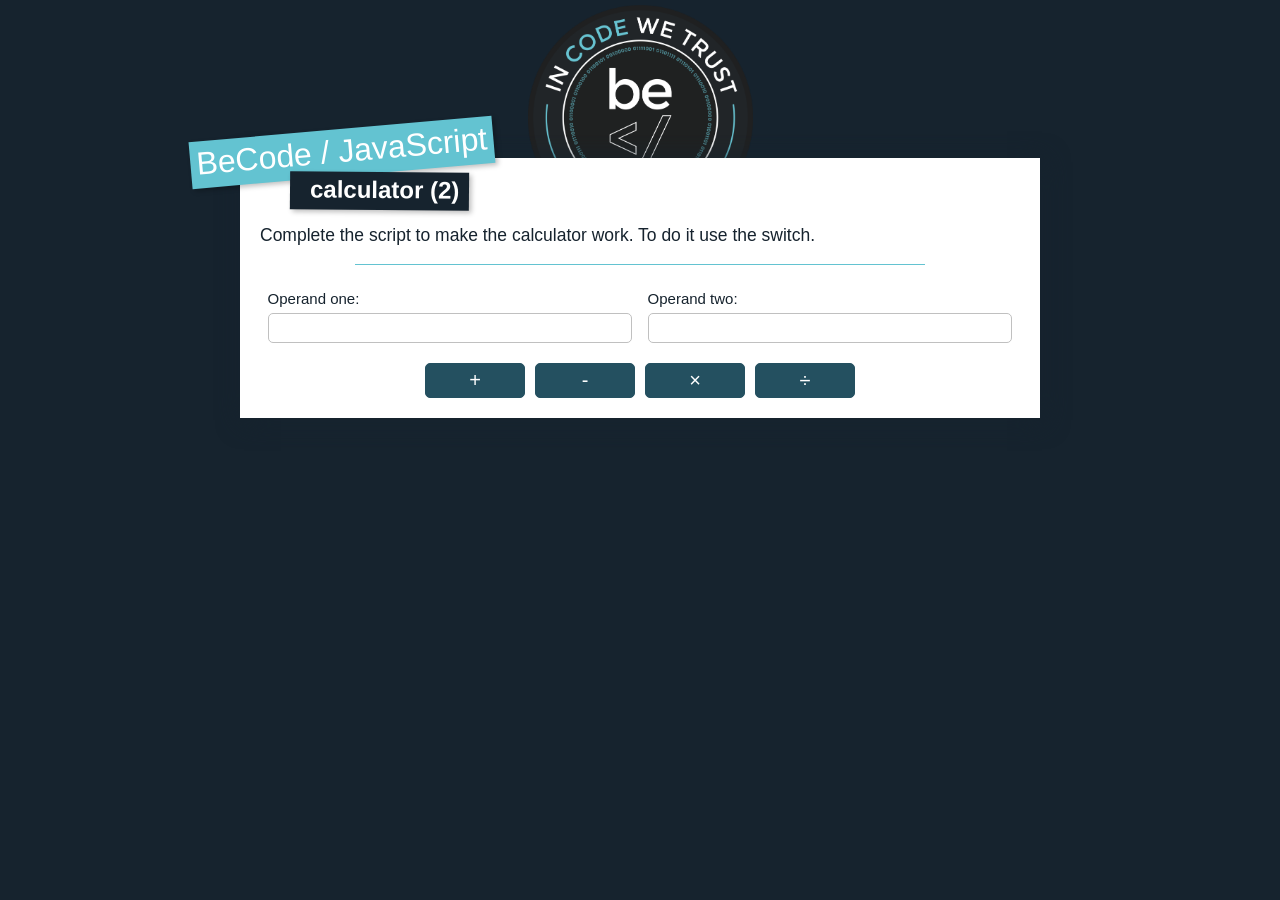
<file: 04-maths/02-calculator-two/index.html>
<!DOCTYPE html>
<html lang="en">
    <head>
        <meta charset="UTF-8" />
        <title>BeCode/JavaScript - calculator (2)</title>

        <link href="https://fonts.googleapis.com/css?family=Montserrat" rel="stylesheet" />
        <link rel="stylesheet" href="../../_shared/css/normalize.css" />
        <link rel="stylesheet" href="../../_shared/css/styles.css" />
    </head>
    <body>
        <div class="container">
            <header>
                <h1>BeCode / JavaScript</h1>
                <h2>
                    <strong>calculator (2)</strong>
                </h2>
            </header>
            <div class="content">
                <section class="explain">
                    <p>Complete the script to make the calculator work. To do it use the switch.</p>
                </section>
                <section class="material">
                    <form action="#" method="post">
                        <div class="field">
                            <label for="op-one">Operand one:</label>
                            <input type="text" name="op-one" id="op-one" />
                        </div>
                        <div class="field">
                            <label for="op-two">Operand two:</label>
                            <input type="text" name="op-two" id="op-two" />
                        </div>
                        <div class="actions">
                            <button type="button" class="operator" id="addition">+</button>
                            <button type="button" class="operator" id="substraction">-</button>
                            <button type="button" class="operator" id="multiplication">×</button>
                            <button type="button" class="operator" id="division">÷</button>
                        </div>
                    </form>
                </section>
            </div>
        </div>

        <script src="./script.js"></script>
    </body>
</html>
</file>
<file: _shared/css/styles.css>
:root {
    --main-blue: #16232E;
    --light-blue: #63C3D1;
    --alt-blue: #245060;
}

html {
    height: 100%;
    background: var(--main-blue) url(../img/becode-seal.png) top .5rem center no-repeat;
    background-size: auto 25vh;
    font-family: -apple-system, BlinkMacSystemFont, "Segoe UI", Helvetica, Arial, sans-serif, "Apple Color Emoji", "Segoe UI Emoji", "Segoe UI Symbol";
    font-size: 62.5%;
    color: var(--main-blue);
    box-sizing: border-box;
}

*, *:before, *:after {
    box-sizing: inherit;
}

body {
    height: 100%;
    padding-top: 17.5vh;
}

.container {
    position: relative;
    width: 66%;
    max-width: 80rem;
    margin: 0 auto;
}

header h1 {
    position: absolute;
    top: -5rem;
    left: -5rem;
    padding: .4rem .6rem .6rem;
    background: var(--light-blue);
    font: normal 3.2rem "Monserrat", sans-serif;
    color: white;
    transform: rotate(-5deg);
    box-shadow: .25rem .25rem .5rem rgba(0, 0, 0, .25);
}

header h2 {
    position: absolute;
    top: -.5rem;
    left: 5rem;
    padding: .4rem 1rem .6rem 2rem;
    background: var(--main-blue);
    font: normal 2.4rem "Monserrat", sans-serif;
    color: white;
    transform: rotate(.5deg);
    box-shadow: .25rem .25rem .5rem rgba(0, 0, 0, .25);
}

header h2 span {
    display: block;
    position: absolute;
    top: -0.75rem;
    left: -3.75rem;
    width: 5.2rem;
    height: 5.2rem;
    background: var(--alt-blue);
    border-radius: 100%;
    box-shadow: .25rem .25rem .5rem rgba(0, 0, 0, .25);
    line-height: 5.2rem;
    text-align: center;
    transform: rotate(7.5deg);
}

.content {
    min-height: 25vh;
    background: white;
    box-shadow: .25rem .25rem 2.5rem var(--main-blue);
    padding: 5rem 2rem 2rem;
}

section.explain {
    font-size: 1.75rem;
    line-height: 1.25;
}

section.explain::after {
    content: "";
    display: block;
    width: 75%;
    height: 1px;
    margin: 0 auto 2.5rem;
    background: var(--light-blue);
}

form {
    display: flex;
    justify-content: space-between;
    flex-wrap: wrap;
}

.field {
    position: relative;
    flex: 0 0 48%;
    margin: 0 auto 2rem;
}

.field.dob {
    flex: 0 0 30%;
    margin: 0 auto 4rem;
}

.field label {
    display: block;
    margin: 0 auto .5rem;
    font-size: 1.5rem;
}

.field input, .field select {
    display: block;
    width: 100%;
    padding: .5rem 1rem;
    border: .1rem solid silver;
    border-radius: .5rem;
    font-size: 1.6rem;
}

.field select {
    height: 100%;
}

.field input[readonly] {
    background: #efefef;
    color: #666;
}

.field.with-indicator input {
    padding-right: 6rem;
}

.field.with-indicator .indicator {
    position: absolute;
    right: 1rem;
    bottom: .7rem;
    font-size: 1.4rem;
    color: var(--light-blue);
}

.field.slot {
    flex: 0 0 23%;
}

.actions {
    display: flex;
    justify-content: center;
    align-items: center;
    flex: 1;
}

.actions button, .field.slot button {
    display: block;
    min-width: 10rem;
    margin: 0 .5rem;
    padding: .5rem 1rem;
    border: .1rem solid var(--alt-blue);
    border-radius: .5rem;
    background: var(--alt-blue);
    font-size: 2rem;
    color: white;
    cursor: pointer;
    transition: color .1s ease-in-out, background-color .1s ease-in-out, border-color .25s ease-in-out;
}

.actions button:hover, .field.slot button:hover {
    color: var(--main-blue);
    background-color: white;
    border-color: var(--main-blue);
}

.field.slot input {
    text-align: center;
}

.field.slot button {
    width: 100%;
    margin: .5rem auto;
}

#target, .target {
    margin: 0 auto 2rem;
    font-size: 2rem;
    text-align: center;
}

figure {
    height: 33vh;
}

figure img {
    display: block;
    max-width: 100%;
    max-height: 100%;
}

table {
    width: 100%;
    border: .1rem solid var(--light-blue);
    border-collapse: collapse;
}

table tr td {
    margin: 0 auto 2rem;
    padding: .5rem;
    border: .1rem solid var(--light-blue);
    font-size: 1.5rem;
    text-align: center;
}

dl dt {
    float: left;
    margin-right: .5rem;
    font-size: 1.6rem;
    color: var(--alt-blue);
}

dl dd {
    margin: 0 auto 1rem;
    font-size: 1.6rem;
}

input.error {
    border-color: red;
}
</file>
